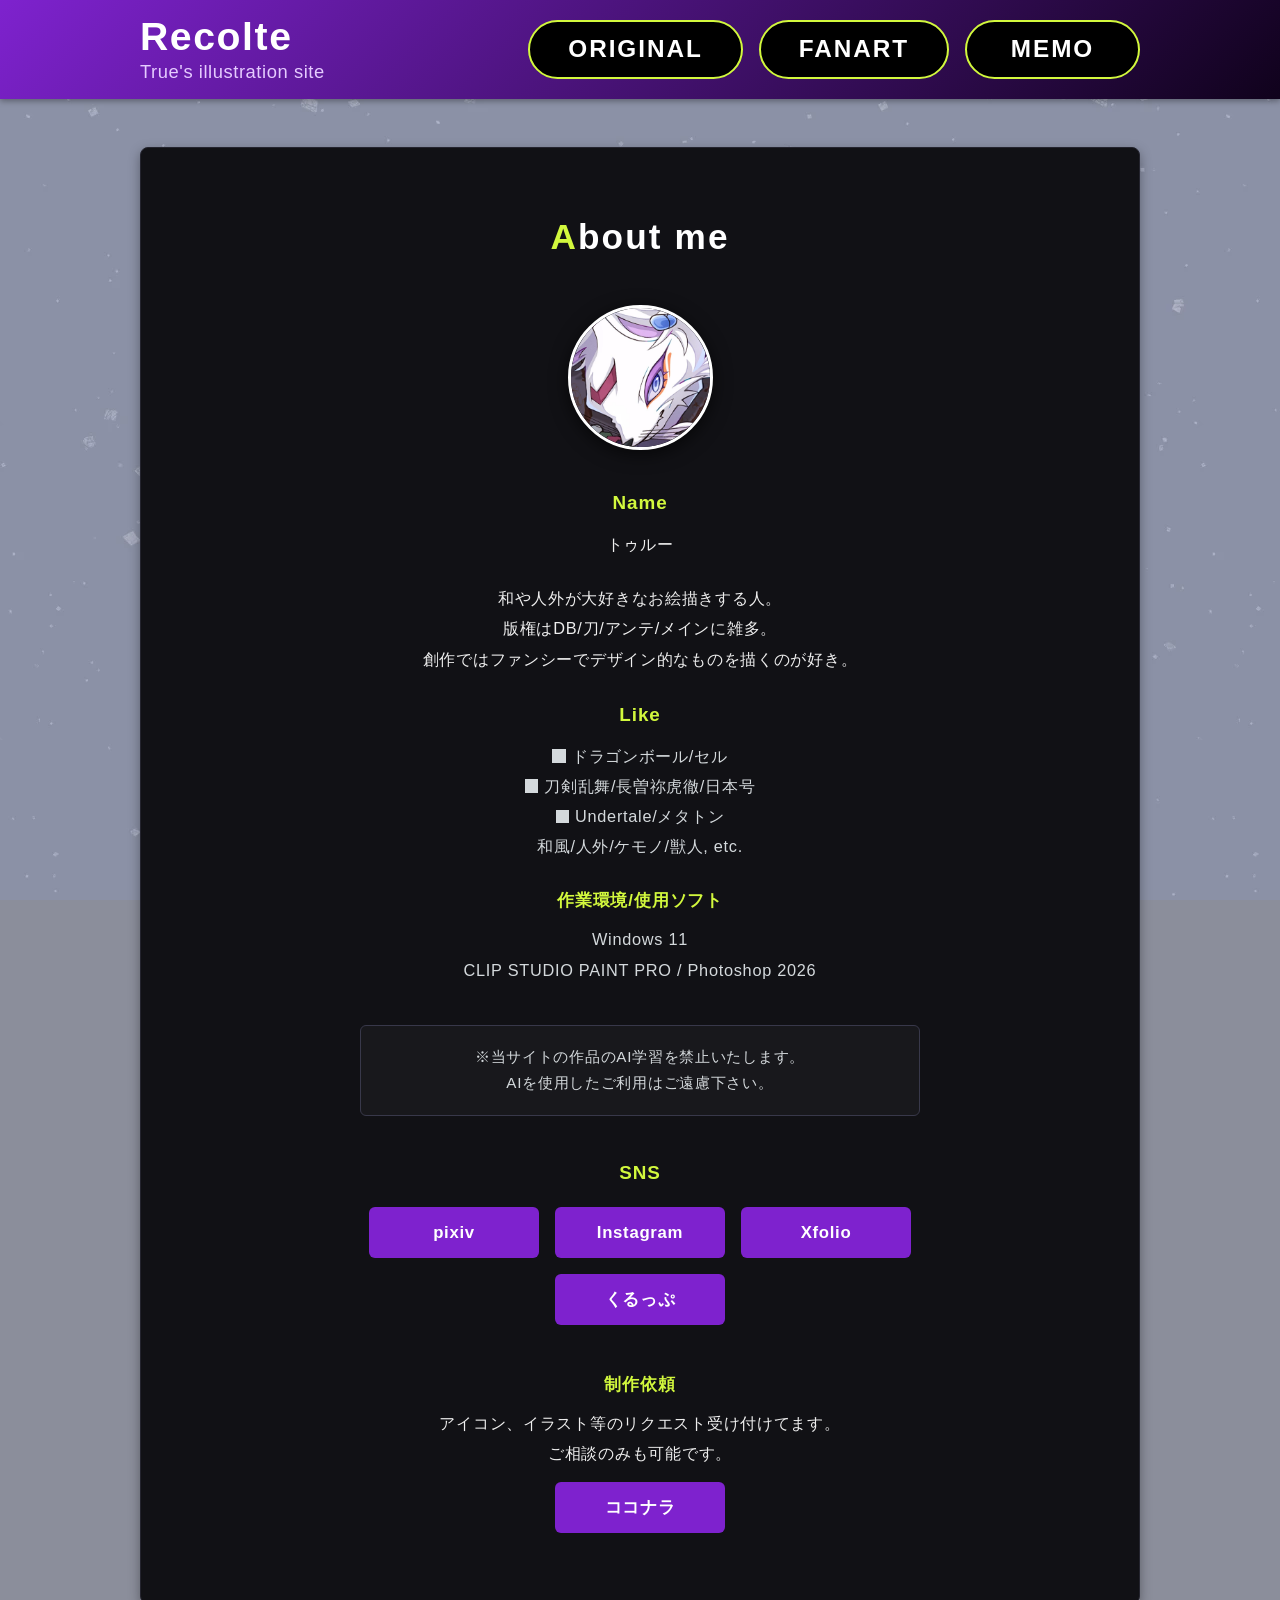
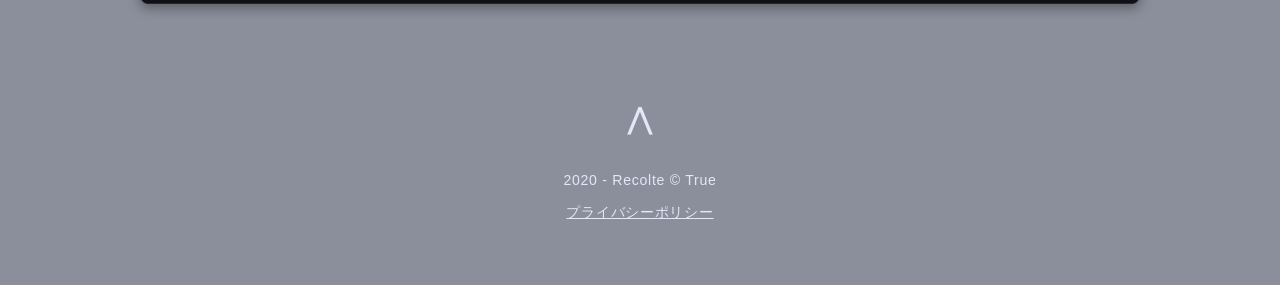
<file: about.html>
<!DOCTYPE html>
<html lang="ja">
<head>
  <meta charset="UTF-8">
  <meta name="viewport" content="width=device-width, initial-scale=1.0">
  <title>About me - Recolte</title>

  <!-- 検索避け・クローラー完全遮断タグ -->
  <meta name="robots" content="noindex, nofollow, noarchive">
  <meta name="googlebot" content="noindex, nofollow, noarchive">

  <!-- ファビコン設定：互換性維持のためPNGを保持 -->
  <link rel="icon" href="images/favicon.png" type="image/png">
  <link rel="apple-touch-icon" href="images/apple-touch-icon.png">

  <!-- タップエフェクト用外部CSS -->
  <link rel="stylesheet" href="css/effect.css">

  <style>
    /* --- 基本設定（index.htmlと完全同一） --- */
    :root {
      --board-width: 1040px;     /* 黒いボードの横幅を1040pxに統一 */
      --bg-board: #111115;       /* メインの黒いボード背景 */
      --border-color: #24242e;   /* 境界線の色 */
      --accent-green: #d2f83d;   /* 見出し・ボタンのアクセント黄緑 */
      --accent-cyan: #38bdf8;    /* 拍手ボタンの水色 */
      --text-main: #eeeeee;
      --text-sub: #d4d9dc;       /* 灰色の文字色 */
      --badge-bg: #565568;
      
      --btn-gray: #565568;
      --btn-purple: #7e22ce;
      --btn-purple-hover: #9333ea;
      --neon-pink: #ff2bd6;
    }

    * {
      box-sizing: border-box;
      margin: 0;
      padding: 0;
    }

    html {
      scroll-behavior: smooth;
    }

    body {
      background-color: #8b8e9b;
      background-image: url('images/bg.webp'); /* WebP背景画像 */
      background-repeat: repeat;
      background-position: center top;
      background-attachment: fixed;
      color: var(--text-main);
      font-family: "Helvetica Neue", Arial, "Hiragino Kaku Gothic ProN", "BIZ UDPGothic", sans-serif;
      font-size: 18px;
      line-height: 1.85;
      letter-spacing: 0.04em;
    }

    a {
      color: inherit;
      text-decoration: none;
      transition: opacity 0.2s;
    }

    /* --- ヘッダー（index.htmlと完全同一） --- */
    header {
      padding: 0;
      position: sticky;
      top: 0;
      z-index: 100;
      box-shadow: 0 2px 6px rgba(0, 0, 0, 0.35);
    }

    .header-bar {
      background: linear-gradient(135deg, #7e22ce 0%, #10021c 100%);
      width: 100%;
      position: relative;
      z-index: 2;
    }

    .header-inner {
      max-width: var(--board-width);
      margin: 0 auto;
      padding: 16px 20px;
      display: flex;
      justify-content: space-between;
      align-items: center;
    }

    /* タイトルエリア */
    .title-group {
      display: flex;
      flex-direction: column;
      justify-content: center;
    }

    .site-title {
      font-size: 2.45rem;
      font-weight: 700;
      letter-spacing: 0.04em;
      line-height: 1.08;
    }

    .site-title a {
      color: #fff;
    }

    .site-subtitle {
      font-size: 1.15rem;
      color: #e5cbff;
      margin-top: 2px;
      line-height: 1.25;
      letter-spacing: 0.03em;
    }

    /* PCナビゲーション */
    .pc-nav {
      display: flex;
      gap: 16px;
    }

    .nav-btn {
      background: #000;
      color: #fff;
      font-size: 1.52rem;
      font-weight: 700;
      letter-spacing: 0.08em;
      padding: 5px 38px;
      min-width: 175px;
      text-align: center;
      border-radius: 9999px;
      border: 2.5px solid var(--accent-green);
      transition: all 0.25s ease;
      display: inline-block;
    }

    .nav-btn:hover {
      background: var(--accent-green);
      border-color: var(--accent-green);
      color: #fff !important;
      opacity: 1;
    }

    /* スマホ用メニューボタン（三本線のまま） */
    .menu-trigger {
      display: none;
      flex-direction: column;
      gap: 6px;
      background: none;
      border: none;
      cursor: pointer;
      padding: 4px;
    }

    .menu-trigger span {
      display: block;
      width: 28px;
      height: 2.5px;
      background-color: #ff4a5a;
    }

    /* スマホ用展開メニュー（上からぬるっとスライド展開） */
    .mobile-menu {
      position: absolute;
      top: 100%;
      left: 0;
      width: 100%;
      z-index: 1;
      display: grid;
      grid-template-rows: 0fr;
      background: #15151e;
      border-top: 1px solid transparent;
      border-bottom: 1px solid transparent;
      box-shadow: 0 10px 24px rgba(0, 0, 0, 0.45);
      opacity: 0;
      visibility: hidden;
      pointer-events: none;
      transition: grid-template-rows 0.36s cubic-bezier(0.22, 1, 0.36, 1),
                  opacity 0.26s ease,
                  visibility 0.36s ease,
                  border-color 0.26s ease;
    }

    .mobile-menu.active {
      grid-template-rows: 1fr;
      border-top-color: rgba(255, 255, 255, 0.08);
      border-bottom-color: var(--border-color);
      opacity: 1;
      visibility: visible;
      pointer-events: auto;
    }

    .mobile-menu-inner {
      overflow: hidden;
      min-height: 0;
    }

    .mobile-menu-links {
      display: flex;
      flex-direction: column;
      gap: 4px;
      padding: 14px 24px;
      max-height: calc(100vh - 80px);
      overflow-y: auto;
      transform: translateY(-12px);
      transition: transform 0.36s cubic-bezier(0.22, 1, 0.36, 1);
    }

    .mobile-menu.active .mobile-menu-links {
      transform: translateY(0);
    }

    .mobile-menu a {
      font-size: 1.05rem;
      font-weight: 700;
      padding: 12px 0;
      border-bottom: 1px solid #2a2a38;
      color: #ffffff;
      transition: color 0.2s;
    }

    .mobile-menu a:last-child {
      border-bottom: none;
    }

    .mobile-menu a:hover {
      color: var(--accent-green);
    }

    @media (min-width: 601px) {
      .mobile-menu {
        display: none;
      }
    }

    /* --- メインコンテナ（横幅1040px） --- */
    .main-wrapper {
      max-width: var(--board-width);
      margin: 48px auto 80px;
      padding: 0 20px;
      display: flex;
      flex-direction: column;
      gap: 52px;
    }

    .site-board {
      background: var(--bg-board);
      border: 1px solid var(--border-color);
      border-radius: 8px;
      box-shadow: 0 4px 12px rgba(0, 0, 0, 0.35);
      overflow: hidden;
      padding: 56px 44px 70px;
      text-align: center;
    }

    /* ページ大見出し */
    .about-main-title {
      font-size: 2.2rem;
      font-weight: 700;
      color: #ffffff;
      margin-bottom: 36px;
      letter-spacing: 0.06em;
    }

    .about-main-title .accent {
      color: var(--accent-green);
    }

    /* 円形プロフィールアイコン */
    .profile-avatar-wrap {
      width: 145px;
      height: 145px;
      margin: 0 auto 36px;
      border-radius: 50%;
      border: 3.5px solid #ffffff;
      box-shadow: 0 4px 18px rgba(0, 0, 0, 0.65);
      overflow: hidden;
      background: #181822;
    }

    .profile-avatar-wrap img {
      width: 100%;
      height: 100%;
      object-fit: cover;
      display: block;
    }

    /* セクションブロック */
    .about-sec {
      margin-bottom: 40px;
    }

    /* プロフィール項目間の下余白を等しくコンパクト（24px）にするクラス */
    .about-sec.about-sec-compact {
      margin-bottom: 24px;
    }

    .about-sec:last-child {
      margin-bottom: 0;
    }

    /* 各項目の黄緑見出しラベル */
    .about-label {
      font-size: 1.18rem;
      font-weight: 700;
      color: var(--accent-green);
      margin-bottom: 8px;
      letter-spacing: 0.05em;
    }

    /* 文字数の多い見出しを少し小さくするスタイル */
    .about-label-sm {
      font-size: 1.05rem;
    }

    /* 各項目の本文 */
    .about-desc {
      font-size: 1.02rem;
      color: var(--text-main);
      line-height: 1.85;
    }

    .about-desc-sub {
      color: var(--text-sub);
    }

    /* 文字の高さに揃えたスクエア bullet */
    .square-bullet {
      display: inline-block;
      width: 0.82em;
      height: 0.82em;
      background-color: var(--text-sub);
      margin-right: 6px;
      vertical-align: -0.06em;
    }

    /* AI学習禁止の注記ブロック（実線枠） */
    .ai-warning-box {
      margin: 40px auto;
      padding: 18px 24px;
      background: rgba(255, 255, 255, 0.03);
      border: 1px solid #38384a;
      border-radius: 6px;
      max-width: 560px;
      font-size: 0.95rem;
      color: var(--text-sub);
      line-height: 1.75;
    }

    /* PCブラウザ版：SNSボタングリッド */
    .sns-btn-container {
      display: flex;
      flex-wrap: wrap;
      justify-content: center;
      gap: 16px;
      max-width: 580px;
      margin: 16px auto 0;
    }

    /* 紫ボタン：ドロップシャドウなし */
    .btn-purple-link {
      display: inline-block;
      width: 170px;
      padding: 10px 0;
      background: var(--btn-purple);
      color: #ffffff;
      font-size: 1.05rem;
      font-weight: 700;
      text-align: center;
      border-radius: 6px;
      transition: all 0.2s ease;
      letter-spacing: 0.04em;
    }

    .btn-purple-link:hover {
      background: var(--btn-purple-hover);
      transform: translateY(-2px);
      color: #ffffff;
    }

    /* ココナラボタン単体 */
    .single-btn-wrap {
      display: flex;
      justify-content: center;
      margin-top: 14px;
    }

    /* フッター（index.htmlと同一構造） */
    footer {
      text-align: center;
      padding: 10px 0 60px;
      font-size: 0.88rem;
      color: #e6e6fa;
    }

    footer a {
      color: #e6e6fa;
    }

    .back-to-top {
      display: inline-block;
      font-size: 3rem;
      line-height: 1;
      color: #e6e6fa;
      margin-bottom: 24px;
      cursor: pointer;
      transition: opacity 0.2s, transform 0.2s;
    }

    .back-to-top:hover {
      opacity: 0.75;
      transform: translateY(-4px);
    }

    .footer-privacy {
      margin-top: 6px;
    }

    .footer-privacy a {
      color: #e6e6fa;
      text-decoration: underline;
    }

    /* スマホ表示 */
    @media (max-width: 600px) {
      body {
        font-size: 16px;
      }
      .header-inner {
        padding: 14px 16px;
      }
      .site-title {
        font-size: 1.85rem;
        line-height: 1.05;
      }
      .site-subtitle {
        font-size: 0.92rem;
        margin-top: 1px;
      }
      .pc-nav {
        display: none;
      }
      .menu-trigger {
        display: flex;
      }
      .main-wrapper {
        margin: 16px auto 40px;
        padding: 0 10px;
      }
      .site-board {
        padding: 34px 18px 46px;
      }
      
      .about-main-title { font-size: 1.75rem; margin-bottom: 28px; }
      .profile-avatar-wrap { width: 120px; height: 120px; margin-bottom: 28px; }
      
      .about-label { font-size: 1.05rem; }
      .about-label-sm { font-size: 0.95rem; }
      .about-desc { font-size: 0.92rem; line-height: 1.7; }
      
      .about-sec.about-sec-compact {
        margin-bottom: 20px;
      }

      .ai-warning-box {
        font-size: 0.85rem;
        padding: 14px 14px;
        margin: 28px auto;
      }
      
      .sns-btn-container {
        flex-direction: column;
        align-items: center;
        gap: 12px;
      }
      .btn-purple-link {
        width: 100%;
        max-width: 230px;
        font-size: 0.98rem;
        padding: 9px 0;
      }

      .back-to-top { font-size: 2.5rem; margin-bottom: 20px; }
    }
  </style>
</head>
<body>

  <!-- ヘッダー -->
  <header id="siteHeader">
    <div class="header-bar">
      <div class="header-inner">
        <div class="title-group">
          <div class="site-title"><a href="index.html">Recolte</a></div>
          <div class="site-subtitle">True's illustration site</div>
        </div>
        
        <!-- PCナビ：MEMOをmemo.htmlへ接続 -->
        <nav class="pc-nav">
          <a href="index.html#original" class="nav-btn">ORIGINAL</a>
          <a href="index.html#fanart" class="nav-btn">FANART</a>
          <a href="memo.html" class="nav-btn">MEMO</a>
        </nav>

        <!-- スマホ用メニューボタン -->
        <button class="menu-trigger" id="menuToggle" aria-label="Menu" aria-expanded="false" aria-controls="mobileMenu">
          <span></span>
          <span></span>
          <span></span>
        </button>
      </div>
    </div>

    <!-- スマホ用展開メニュー：MEMOをmemo.htmlへ接続 -->
    <nav class="mobile-menu" id="mobileMenu" aria-hidden="true">
      <div class="mobile-menu-inner">
        <div class="mobile-menu-links">
          <a href="index.html#about">ABOUT</a>
          <a href="index.html#original">ORIGINAL</a>
          <a href="index.html#fanart">FANART</a>
          <a href="memo.html">MEMO</a>
          <a href="index.html#link">LINK</a>
        </div>
      </div>
    </nav>
  </header>

  <!-- メインコンテンツ（幅1040px） -->
  <div class="main-wrapper">
    <article class="site-board">

      <!-- 大見出し -->
      <h1 class="about-main-title"><span class="accent">A</span>bout me</h1>

      <!-- 円形アイコン -->
      <div class="profile-avatar-wrap">
        <img src="images/profile.webp" alt="トゥルー アイコン" onerror="this.src='https://placehold.co/300x300/181822/ffffff?text=Profile'">
      </div>

      <!-- 1. Name -->
      <section class="about-sec about-sec-compact">
        <div class="about-label">Name</div>
        <div class="about-desc">トゥルー</div>
      </section>

      <!-- 2. 自己紹介文 -->
      <section class="about-sec about-sec-compact">
        <p class="about-desc">
          和や人外が大好きなお絵描きする人。<br>
          版権はDB/刀/アンテ/メインに雑多。<br>
          創作ではファンシーでデザイン的なものを描くのが好き。
        </p>
      </section>

      <!-- 3. Like -->
      <section class="about-sec about-sec-compact">
        <div class="about-label">Like</div>
        <div class="about-desc about-desc-sub">
          <span class="square-bullet"></span>ドラゴンボール/セル<br>
          <span class="square-bullet"></span>刀剣乱舞/長曽祢虎徹/日本号<br>
          <span class="square-bullet"></span>Undertale/メタトン<br>
          和風/人外/ケモノ/獣人, etc.
        </div>
      </section>

      <!-- 4. 作業環境/使用ソフト -->
      <section class="about-sec">
        <div class="about-label about-label-sm">作業環境/使用ソフト</div>
        <div class="about-desc about-desc-sub">
          Windows 11<br>
          CLIP STUDIO PAINT PRO / Photoshop 2026
        </div>
      </section>

      <!-- 5. AI学習禁止文（実線枠） -->
      <div class="ai-warning-box">
        ※当サイトの作品のAI学習を禁止いたします。<br>
        AIを使用したご利用はご遠慮下さい。
      </div>

      <!-- 6. SNSリンク群 -->
      <section class="about-sec">
        <div class="about-label">SNS</div>
        <div class="sns-btn-container">
          <a href="https://www.pixiv.net/users/5920609" target="_blank" rel="noopener noreferrer" class="btn-purple-link">pixiv</a>
          <a href="https://www.instagram.com/true_358/?hl=ja" target="_blank" rel="noopener noreferrer" class="btn-purple-link">Instagram</a>
          <a href="https://xfolio.jp/portfolio/true358" target="_blank" rel="noopener noreferrer" class="btn-purple-link">Xfolio</a>
          <a href="https://crepu.net/user/true_358#1" target="_blank" rel="noopener noreferrer" class="btn-purple-link">くるっぷ</a>
        </div>
      </section>

      <!-- 7. 制作依頼 -->
      <section class="about-sec" style="margin-top: 44px;">
        <div class="about-label about-label-sm">制作依頼</div>
        <p class="about-desc" style="margin-bottom: 14px;">
          アイコン、イラスト等のリクエスト受け付けてます。<br>
          ご相談のみも可能です。
        </p>
        <div class="single-btn-wrap">
          <a href="https://coconala.com/users/5474756" target="_blank" rel="noopener noreferrer" class="btn-purple-link">ココナラ</a>
        </div>
      </section>

    </article>
  </div>

  <!-- フッター -->
  <footer>
    <div class="back-to-top" onclick="window.scrollTo({top: 0, behavior: 'smooth'});">∧</div>
    <div>2020 - Recolte  &copy; True</div>
    <div class="footer-privacy">
      <a href="privacy.html">プライバシーポリシー</a>
    </div>
  </footer>

  <!-- スクリプト -->
  <script>
    const siteHeader = document.getElementById('siteHeader');
    const toggleBtn = document.getElementById('menuToggle');
    const mobileMenu = document.getElementById('mobileMenu');

    function closeMobileMenu() {
      mobileMenu.classList.remove('active');
      toggleBtn.setAttribute('aria-expanded', 'false');
      mobileMenu.setAttribute('aria-hidden', 'true');
    }

    toggleBtn.addEventListener('click', (e) => {
      e.stopPropagation();
      const isOpen = mobileMenu.classList.toggle('active');
      toggleBtn.setAttribute('aria-expanded', String(isOpen));
      mobileMenu.setAttribute('aria-hidden', String(!isOpen));
    });

    mobileMenu.querySelectorAll('a').forEach(link => {
      link.addEventListener('click', () => {
        closeMobileMenu();
      });
    });

    // ヘッダーの外側をタップしたらメニューを閉じる
    document.addEventListener('click', (e) => {
      if (mobileMenu.classList.contains('active') && !siteHeader.contains(e.target)) {
        closeMobileMenu();
      }
    });
  </script>

  <!-- タップエフェクト用外部JS -->
  <script src="js/effect.js"></script>
</body>
</html>
</file>
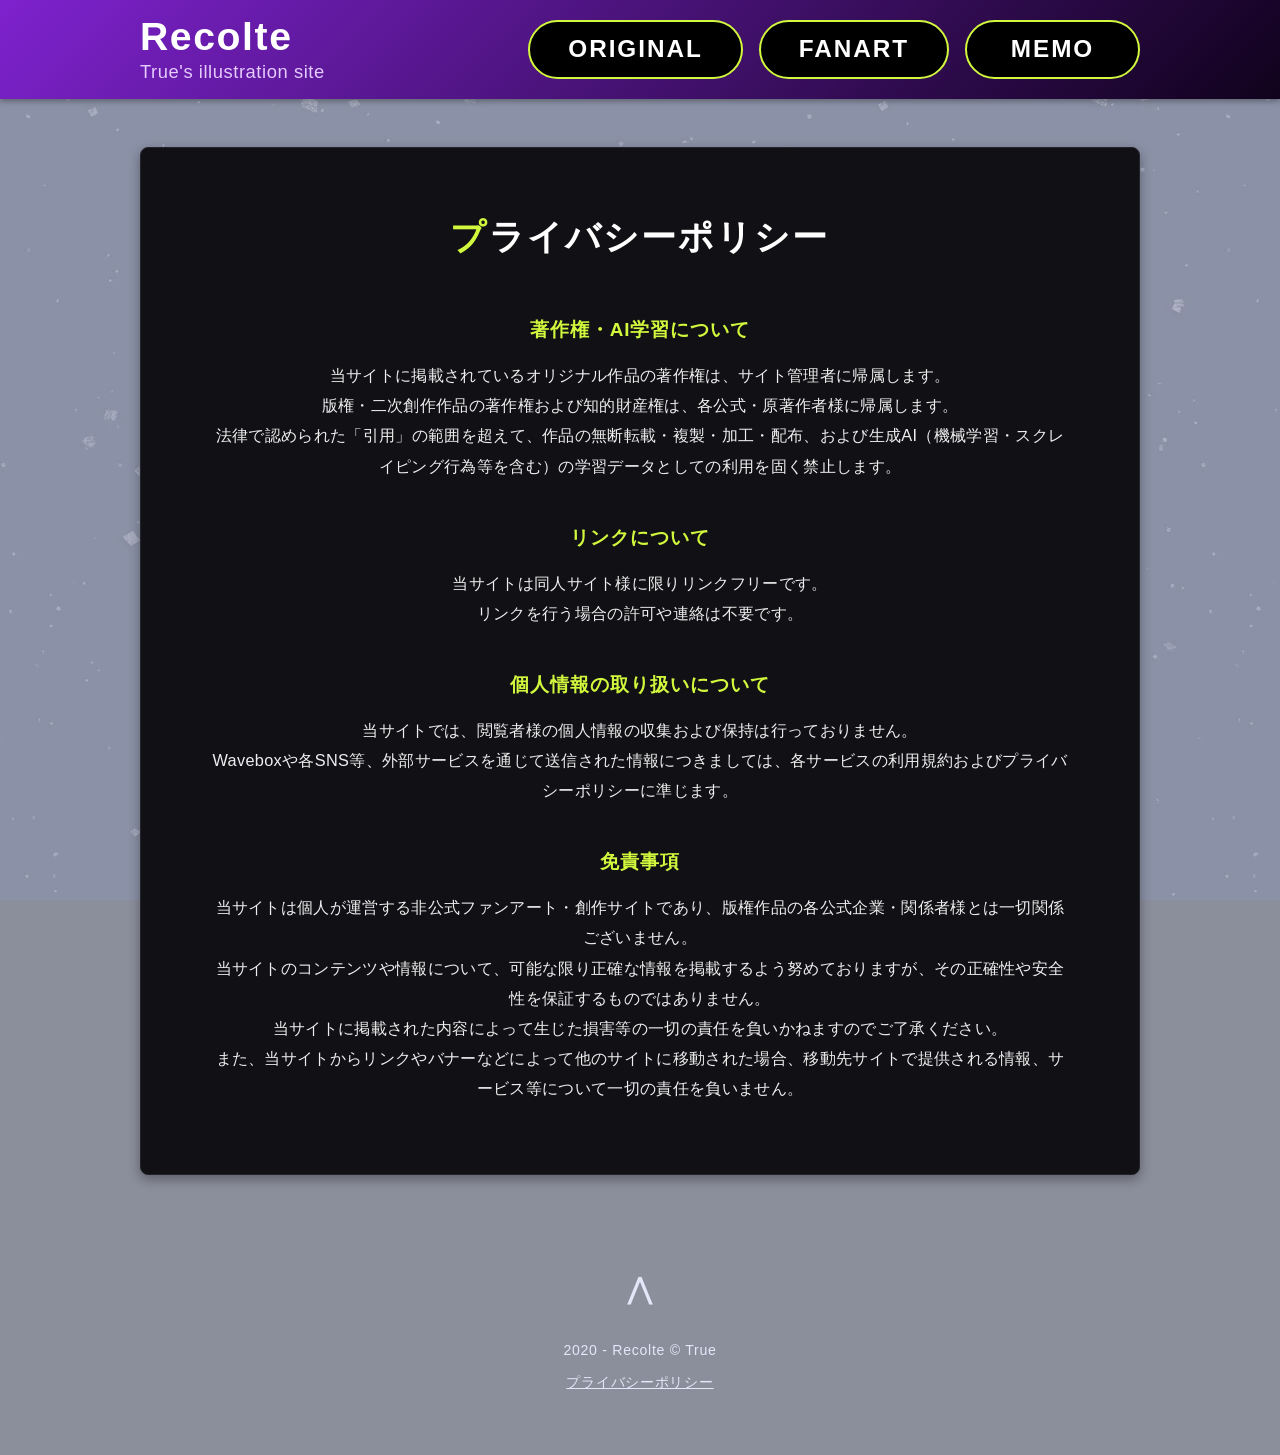
<file: privacy.html>
<!DOCTYPE html>
<html lang="ja">
<head>
  <meta charset="UTF-8">
  <meta name="viewport" content="width=device-width, initial-scale=1.0">
  <title>プライバシーポリシー - Recolte</title>

  <!-- 検索避け・クローラー完全遮断タグ -->
  <meta name="robots" content="noindex, nofollow, noarchive">
  <meta name="googlebot" content="noindex, nofollow, noarchive">

  <!-- ファビコン設定 -->
  <link rel="icon" href="images/favicon.png" type="image/png">
  <link rel="apple-touch-icon" href="images/apple-touch-icon.png">

  <!-- タップエフェクト用外部CSS -->
  <link rel="stylesheet" href="css/effect.css">

  <style>
    /* --- 基本設定（index.html / about.htmlと完全同一） --- */
    :root {
      --board-width: 1040px;     /* 黒いボードの横幅を1040pxに統一 */
      --bg-board: #111115;       /* メインの黒いボード背景 */
      --border-color: #24242e;   /* 境界線の色 */
      --accent-green: #d2f83d;   /* 見出し・ボタンのアクセント黄緑 */
      --accent-cyan: #38bdf8;    /* 拍手ボタンの水色 */
      --text-main: #eeeeee;
      --text-sub: #d4d9dc;       /* 灰色の文字色 */
      --badge-bg: #565568;
      
      --btn-gray: #565568;
      --btn-purple: #7e22ce;
      --btn-purple-hover: #9333ea;
      --neon-pink: #ff2bd6;
    }

    * {
      box-sizing: border-box;
      margin: 0;
      padding: 0;
    }

    html {
      scroll-behavior: smooth;
    }

    body {
      background-color: #8b8e9b;
      background-image: url('images/bg.webp');
      background-repeat: repeat;
      background-position: center top;
      background-attachment: fixed;
      color: var(--text-main);
      font-family: "Helvetica Neue", Arial, "Hiragino Kaku Gothic ProN", "BIZ UDPGothic", sans-serif;
      font-size: 18px;
      line-height: 1.85;
      letter-spacing: 0.04em;
    }

    a {
      color: inherit;
      text-decoration: none;
      transition: opacity 0.2s;
    }

    /* --- ヘッダー（index.html / about.htmlと完全同一） --- */
    header {
      padding: 0;
      position: sticky;
      top: 0;
      z-index: 100;
      box-shadow: 0 2px 6px rgba(0, 0, 0, 0.35);
    }

    .header-bar {
      background: linear-gradient(135deg, #7e22ce 0%, #10021c 100%);
      width: 100%;
      position: relative;
      z-index: 2;
    }

    .header-inner {
      max-width: var(--board-width);
      margin: 0 auto;
      padding: 16px 20px;
      display: flex;
      justify-content: space-between;
      align-items: center;
    }

    /* タイトルエリア */
    .title-group {
      display: flex;
      flex-direction: column;
      justify-content: center;
    }

    .site-title {
      font-size: 2.45rem;
      font-weight: 700;
      letter-spacing: 0.04em;
      line-height: 1.08;
    }

    .site-title a {
      color: #fff;
    }

    .site-subtitle {
      font-size: 1.15rem;
      color: #e5cbff;
      margin-top: 2px;
      line-height: 1.25;
      letter-spacing: 0.03em;
    }

    /* PCナビゲーション */
    .pc-nav {
      display: flex;
      gap: 16px;
    }

    .nav-btn {
      background: #000;
      color: #fff;
      font-size: 1.52rem;
      font-weight: 700;
      letter-spacing: 0.08em;
      padding: 5px 38px;
      min-width: 175px;
      text-align: center;
      border-radius: 9999px;
      border: 2.5px solid var(--accent-green);
      transition: all 0.25s ease;
      display: inline-block;
    }

    .nav-btn:hover {
      background: var(--accent-green);
      border-color: var(--accent-green);
      color: #fff !important;
      opacity: 1;
    }

    /* スマホ用メニューボタン（三本線のまま） */
    .menu-trigger {
      display: none;
      flex-direction: column;
      gap: 6px;
      background: none;
      border: none;
      cursor: pointer;
      padding: 4px;
    }

    .menu-trigger span {
      display: block;
      width: 28px;
      height: 2.5px;
      background-color: #ff4a5a;
    }

    /* スマホ用展開メニュー（上からぬるっとスライド展開） */
    .mobile-menu {
      position: absolute;
      top: 100%;
      left: 0;
      width: 100%;
      z-index: 1;
      display: grid;
      grid-template-rows: 0fr;
      background: #15151e;
      border-top: 1px solid transparent;
      border-bottom: 1px solid transparent;
      box-shadow: 0 10px 24px rgba(0, 0, 0, 0.45);
      opacity: 0;
      visibility: hidden;
      pointer-events: none;
      transition: grid-template-rows 0.36s cubic-bezier(0.22, 1, 0.36, 1),
                  opacity 0.26s ease,
                  visibility 0.36s ease,
                  border-color 0.26s ease;
    }

    .mobile-menu.active {
      grid-template-rows: 1fr;
      border-top-color: rgba(255, 255, 255, 0.08);
      border-bottom-color: var(--border-color);
      opacity: 1;
      visibility: visible;
      pointer-events: auto;
    }

    .mobile-menu-inner {
      overflow: hidden;
      min-height: 0;
    }

    .mobile-menu-links {
      display: flex;
      flex-direction: column;
      gap: 4px;
      padding: 14px 24px;
      max-height: calc(100vh - 80px);
      overflow-y: auto;
      transform: translateY(-12px);
      transition: transform 0.36s cubic-bezier(0.22, 1, 0.36, 1);
    }

    .mobile-menu.active .mobile-menu-links {
      transform: translateY(0);
    }

    .mobile-menu a {
      font-size: 1.05rem;
      font-weight: 700;
      padding: 12px 0;
      border-bottom: 1px solid #2a2a38;
      color: #ffffff;
      transition: color 0.2s;
    }

    .mobile-menu a:last-child {
      border-bottom: none;
    }

    .mobile-menu a:hover {
      color: var(--accent-green);
    }

    @media (min-width: 601px) {
      .mobile-menu {
        display: none;
      }
    }

    /* --- メインコンテナ（横幅1040px） --- */
    .main-wrapper {
      max-width: var(--board-width);
      margin: 48px auto 80px;
      padding: 0 20px;
      display: flex;
      flex-direction: column;
      gap: 52px;
    }

    .site-board {
      background: var(--bg-board);
      border: 1px solid var(--border-color);
      border-radius: 8px;
      box-shadow: 0 4px 12px rgba(0, 0, 0, 0.35);
      overflow: hidden;
      padding: 56px 44px 70px;
      text-align: center;
    }

    /* ページ大見出し */
    .policy-main-title {
      font-size: 2.2rem;
      font-weight: 700;
      color: #ffffff;
      margin-bottom: 44px;
      letter-spacing: 0.06em;
    }

    .policy-main-title .accent {
      color: var(--accent-green);
    }

    /* 各規約セクション */
    .policy-sec {
      margin-bottom: 40px;
      max-width: 860px;
      margin-left: auto;
      margin-right: auto;
    }

    .policy-sec:last-child {
      margin-bottom: 0;
    }

    /* 黄緑の見出しラベル */
    .policy-label {
      font-size: 1.18rem;
      font-weight: 700;
      color: var(--accent-green);
      margin-bottom: 12px;
      letter-spacing: 0.05em;
    }

    /* ★ 規約本文のみ：カーニング（palt）＆字間引き締めを適用 ★ */
    .policy-desc {
      font-size: 1.02rem;
      color: var(--text-main);
      line-height: 1.85;
      word-break: break-word;
      text-align: center;
      font-feature-settings: "palt" 1;
      letter-spacing: 0.02em;
    }

    /* フッター */
    footer {
      text-align: center;
      padding: 10px 0 60px;
      font-size: 0.88rem;
      color: #e6e6fa;
    }

    footer a {
      color: #e6e6fa;
    }

    .back-to-top {
      display: inline-block;
      font-size: 3rem;
      line-height: 1;
      color: #e6e6fa;
      margin-bottom: 24px;
      cursor: pointer;
      transition: opacity 0.2s, transform 0.2s;
    }

    .back-to-top:hover {
      opacity: 0.75;
      transform: translateY(-4px);
    }

    .footer-privacy {
      margin-top: 6px;
    }

    .footer-privacy a {
      color: #e6e6fa;
      text-decoration: underline;
    }

    /* スマホ表示 */
    @media (max-width: 600px) {
      body {
        font-size: 16px;
      }
      .header-inner {
        padding: 14px 16px;
      }
      .site-title {
        font-size: 1.85rem;
        line-height: 1.05;
      }
      .site-subtitle {
        font-size: 0.92rem;
        margin-top: 1px;
      }
      .pc-nav {
        display: none;
      }
      .menu-trigger {
        display: flex;
      }
      .main-wrapper {
        margin: 16px auto 40px;
        padding: 0 10px;
      }
      .site-board {
        padding: 34px 18px 46px;
      }
      
      .policy-main-title {
        font-size: 1.75rem;
        margin-bottom: 30px;
      }
      .policy-sec {
        margin-bottom: 32px;
      }
      .policy-label {
        font-size: 1.05rem;
        margin-bottom: 8px;
      }

      /* スマホ版でも中央揃え＆カーニング維持 */
      .policy-desc {
        font-size: 0.92rem;
        line-height: 1.75;
        text-align: center;
      }

      .back-to-top {
        font-size: 2.5rem;
        margin-bottom: 20px;
      }
    }
  </style>
</head>
<body>

  <!-- ヘッダー（index.html / about.htmlと同一仕様） -->
  <header id="siteHeader">
    <div class="header-bar">
      <div class="header-inner">
        <div class="title-group">
          <div class="site-title"><a href="index.html">Recolte</a></div>
          <div class="site-subtitle">True's illustration site</div>
        </div>
        
        <!-- PCナビ：MEMOをmemo.htmlへ接続 -->
        <nav class="pc-nav">
          <a href="index.html#original" class="nav-btn">ORIGINAL</a>
          <a href="index.html#fanart" class="nav-btn">FANART</a>
          <a href="memo.html" class="nav-btn">MEMO</a>
        </nav>

        <!-- スマホ用メニューボタン -->
        <button class="menu-trigger" id="menuToggle" aria-label="Menu" aria-expanded="false" aria-controls="mobileMenu">
          <span></span>
          <span></span>
          <span></span>
        </button>
      </div>
    </div>

    <!-- スマホ用展開メニュー：MEMOをmemo.htmlへ接続 -->
    <nav class="mobile-menu" id="mobileMenu" aria-hidden="true">
      <div class="mobile-menu-inner">
        <div class="mobile-menu-links">
          <a href="index.html#about">ABOUT</a>
          <a href="index.html#original">ORIGINAL</a>
          <a href="index.html#fanart">FANART</a>
          <a href="memo.html">MEMO</a>
          <a href="index.html#link">LINK</a>
        </div>
      </div>
    </nav>
  </header>

  <!-- メインコンテンツ（幅1040px） -->
  <div class="main-wrapper">
    <article class="site-board">

      <!-- 大見出し -->
      <h1 class="policy-main-title"><span class="accent">プ</span>ライバシーポリシー</h1>

      <!-- 1. 著作権・AI学習について -->
      <section class="policy-sec">
        <div class="policy-label">著作権・AI学習について</div>
        <p class="policy-desc">
          当サイトに掲載されているオリジナル作品の著作権は、サイト管理者に帰属します。<br>
          版権・二次創作作品の著作権および知的財産権は、各公式・原著作者様に帰属します。<br>
          法律で認められた「引用」の範囲を超えて、作品の無断転載・複製・加工・配布、および生成AI（機械学習・スクレイピング行為等を含む）の学習データとしての利用を固く禁止します。
        </p>
      </section>

      <!-- 2. リンクについて -->
      <section class="policy-sec">
        <div class="policy-label">リンクについて</div>
        <p class="policy-desc">
          当サイトは同人サイト様に限りリンクフリーです。<br>
          リンクを行う場合の許可や連絡は不要です。
        </p>
      </section>

      <!-- 3. 個人情報の取り扱いについて -->
      <section class="policy-sec">
        <div class="policy-label">個人情報の取り扱いについて</div>
        <p class="policy-desc">
          当サイトでは、閲覧者様の個人情報の収集および保持は行っておりません。<br>
          Waveboxや各SNS等、外部サービスを通じて送信された情報につきましては、各サービスの利用規約およびプライバシーポリシーに準じます。
        </p>
      </section>

      <!-- 4. 免責事項 -->
      <section class="policy-sec">
        <div class="policy-label">免責事項</div>
        <p class="policy-desc">
          当サイトは個人が運営する非公式ファンアート・創作サイトであり、版権作品の各公式企業・関係者様とは一切関係ございません。<br>
          当サイトのコンテンツや情報について、可能な限り正確な情報を掲載するよう努めておりますが、その正確性や安全性を保証するものではありません。<br>
          当サイトに掲載された内容によって生じた損害等の一切の責任を負いかねますのでご了承ください。<br>
          また、当サイトからリンクやバナーなどによって他のサイトに移動された場合、移動先サイトで提供される情報、サービス等について一切の責任を負いません。
        </p>
      </section>

    </article>
  </div>

  <!-- フッター -->
  <footer>
    <div class="back-to-top" onclick="window.scrollTo({top: 0, behavior: 'smooth'});">∧</div>
    <div>2020 - Recolte  &copy; True</div>
    <div class="footer-privacy">
      <a href="privacy.html">プライバシーポリシー</a>
    </div>
  </footer>

  <!-- スクリプト -->
  <script>
    const siteHeader = document.getElementById('siteHeader');
    const toggleBtn = document.getElementById('menuToggle');
    const mobileMenu = document.getElementById('mobileMenu');

    function closeMobileMenu() {
      mobileMenu.classList.remove('active');
      toggleBtn.setAttribute('aria-expanded', 'false');
      mobileMenu.setAttribute('aria-hidden', 'true');
    }

    toggleBtn.addEventListener('click', (e) => {
      e.stopPropagation();
      const isOpen = mobileMenu.classList.toggle('active');
      toggleBtn.setAttribute('aria-expanded', String(isOpen));
      mobileMenu.setAttribute('aria-hidden', String(!isOpen));
    });

    mobileMenu.querySelectorAll('a').forEach(link => {
      link.addEventListener('click', () => {
        closeMobileMenu();
      });
    });

    // ヘッダーの外側をタップしたらメニューを閉じる
    document.addEventListener('click', (e) => {
      if (mobileMenu.classList.contains('active') && !siteHeader.contains(e.target)) {
        closeMobileMenu();
      }
    });
  </script>

  <!-- タップエフェクト用外部JS -->
  <script src="js/effect.js"></script>
</body>
</html>
</file>
<file: css/effect.css>
/* ==========================================
   Recolte: タップエフェクトスタイル (effect.css)
========================================== */
.cyber-ring {
  position: fixed;
  pointer-events: none;
  z-index: 9999;
  width: 22px;
  height: 22px;
  border-radius: 50%;
  border: 2.5px solid #d2f83d;
  box-shadow: 0 0 12px #d2f83d, 0 0 25px #00e5ff, inset 0 0 10px #d2f83d;
  transform: translate(-50%, -50%) scale(0.3);
  animation: cyberRingExpand 0.48s cubic-bezier(0.1, 0.9, 0.2, 1) forwards;
}

.cyber-ring::after {
  content: '';
  position: absolute;
  top: 50%;
  left: 50%;
  width: 100%;
  height: 100%;
  background: radial-gradient(circle, #ffffff 30%, #d2f83d 70%, transparent 100%);
  border-radius: 50%;
  transform: translate(-50%, -50%) scale(1.4);
  animation: flashFade 0.22s ease-out forwards;
}

@keyframes cyberRingExpand {
  0% {
    transform: translate(-50%, -50%) scale(0.3);
    opacity: 1;
  }
  100% {
    transform: translate(-50%, -50%) scale(5.8);
    opacity: 0;
  }
}

@keyframes flashFade {
  0% { transform: translate(-50%, -50%) scale(1.6); opacity: 1; }
  100% { transform: translate(-50%, -50%) scale(0); opacity: 0; }
}

.subtle-particle {
  position: fixed;
  pointer-events: none;
  z-index: 9999;
  border-radius: 50%;
  animation: particleFade 0.42s cubic-bezier(0.1, 0.8, 0.3, 1) forwards;
}

@keyframes particleFade {
  0% {
    transform: translate(0, 0) scale(1);
    opacity: 1;
  }
  100% {
    transform: translate(var(--tx), var(--ty)) scale(0.2);
    opacity: 0;
  }
}

/* ==========================================
   カスタムマウスカーソル（蛍光黄緑）
========================================== */
html,
body,
.hero-banner img,
.link-banner-img,
.profile-avatar-wrap img {
  cursor: url('../images/cursor_default.png') 0 0, auto !important;
}

/* 点線の横幅をボード内側にピタッと揃えるための基準設定 */
.site-board {
  container-type: inline-size;
}

/* 中央揃えテキストの当たり判定を「文字の幅ピッタリ」に縮める */
.news-title,
.section-title,
.section-sub,
.about-main-title,
.about-text,
.about-label,
.about-desc,
.policy-main-title,
.policy-label,
.policy-desc,
.thanks-title,
.wavebox-label,
.wavebox-desc,
.novel-intro-text,
.extra-section-title,
.memo-status,
footer div {
  width: fit-content;
  margin-left: auto;
  margin-right: auto;
}

/* 左揃えテキストの当たり判定を「文字の幅ピッタリ」に縮める */
.sub-title,
.memo-date,
.filter-group-label {
  width: fit-content !important;
}

/* ジャンル見出しは文字上だけ反応させ、点線と余白は通常矢印を維持 */
.genre-title {
  position: relative !important;
  width: fit-content !important;
  padding-bottom: 0 !important;
  border-bottom: none !important;
  margin-bottom: 26px !important;
}

.genre-title::after {
  content: '';
  position: absolute;
  left: 0;
  top: 100%;
  width: 100cqw;
  height: 9.5px;
  border-bottom: 1.5px dashed var(--accent-green);
  box-sizing: border-box;
  cursor: url('../images/cursor_default.png') 0 0, auto !important;
}

/* 通常の文章・見出し（余白を巻き込まない要素に限定） */
p,
span,
h1,
h2,
h3,
h4,
h5,
h6,
li,
blockquote,
td,
th,
dt,
dd,
label,
.site-subtitle,
.gallery-page-title,
.genre-title,
.sub-title,
.news-title,
.section-title,
.section-sub,
.about-text,
.about-label,
.about-desc,
.ai-warning-box,
.policy-label,
.link-url,
.thanks-title,
.wavebox-label,
.wavebox-desc,
.novel-intro-text,
.novel-category-tag,
.novel-title,
.novel-pw-note,
.extra-section-title,
.extra-title,
.memo-date,
.filter-group-label,
.memo-status,
footer div {
  cursor: url('../images/cursor_text.png') 8 8, text !important;
}

/* あらゆるテキスト入力フォーム欄 */
input:not([type="button"]):not([type="submit"]):not([type="reset"]):not([type="checkbox"]):not([type="radio"]):not([type="file"]),
textarea,
[contenteditable="true"] {
  cursor: url('../images/cursor_text.png') 8 8, text !important;
}

/* リンク・ボタン・ギャラリー画像・MEMOの画像やタグなどクリックできる要素（最優先） */
a,
a *,
button,
button *,
input[type="button"],
input[type="submit"],
.nav-btn,
.btn-more,
.about-link,
.about-link *,
.memo-link,
.gallery-item,
.gallery-item *,
.wavebox-btn,
.wavebox-btn *,
.back-to-top,
.menu-trigger,
.lightbox-close,
.lightbox-nav-btn,
[role="button"],
[data-tag],
[class*="tag"]:not(.novel-category-tag),
[class*="tag"]:not(.novel-category-tag) *,
.memo-card img,
.memo-body img,
.memo-content img,
article img:not(.hero-banner img):not(.link-banner-img):not(.profile-avatar-wrap img) {
  cursor: url('../images/cursor_pointer.png') 6 0, pointer !important;
}

/* ==========================================
   文字ドラッグ（選択範囲）のカラー変更（水色×白文字）
========================================== */
::selection {
  background: #1c00b8;
  color: #ffffff;
  text-shadow: none;
}

::-moz-selection {
  background: #1c00b8;
  color: #ffffff;
  text-shadow: none;
}

/* スマホでタップしたときの灰色の四角（タップハイライト）を全要素で非表示 */
* {
  -webkit-tap-highlight-color: transparent;
}

/* タップ時の不要なフォーカス枠だけ非表示（キーボード操作時は残す） */
a:focus:not(:focus-visible),
button:focus:not(:focus-visible),
.back-to-top:focus:not(:focus-visible) {
  outline: none;
}
</file>
